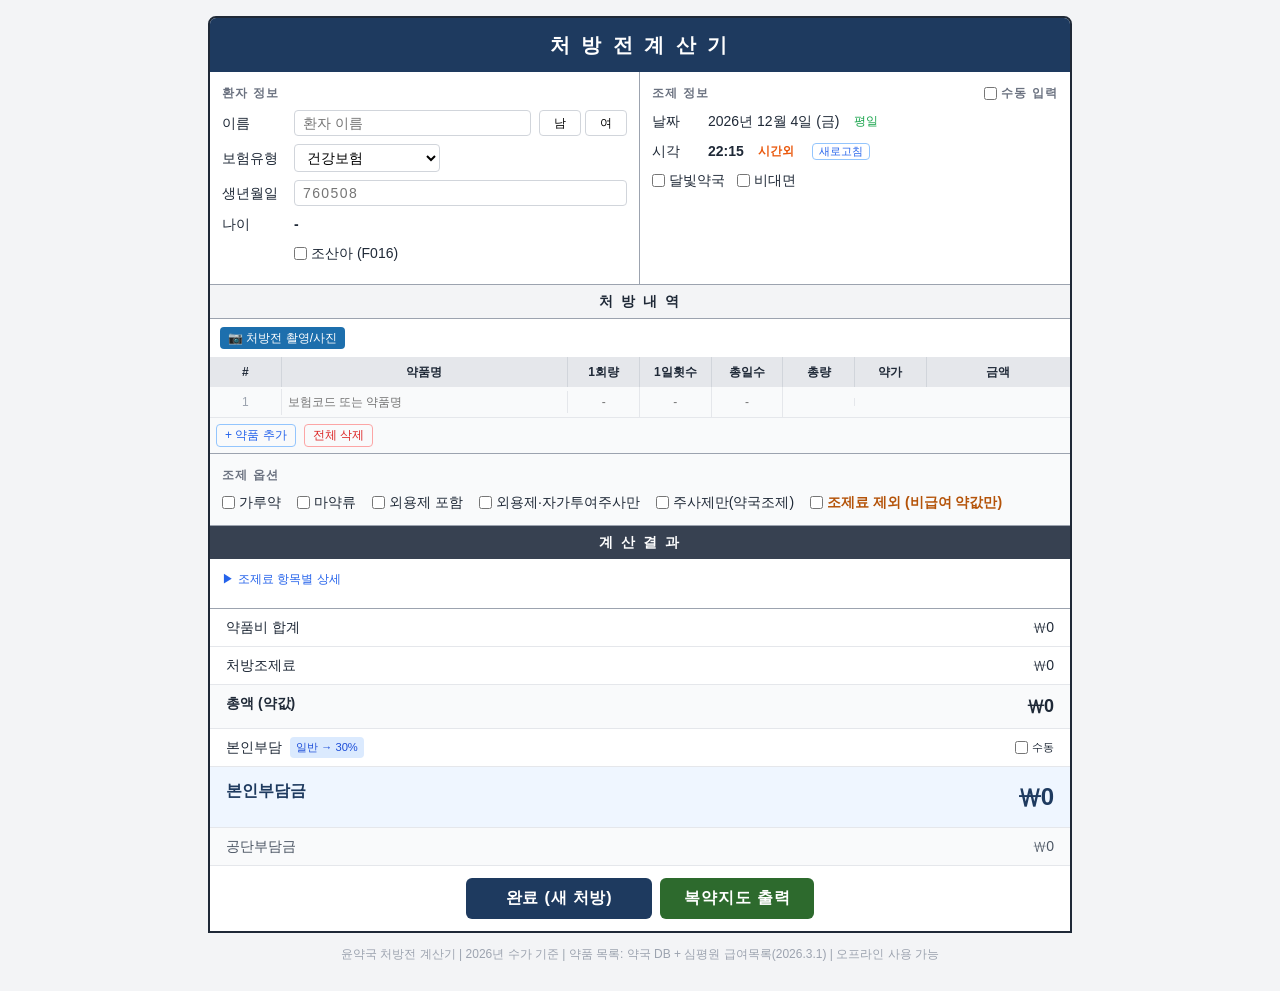
<file: web/index.html>
<!DOCTYPE html>
<html lang="ko">
<head>
    <meta charset="UTF-8">
    <meta name="viewport" content="width=device-width, initial-scale=1.0">
    <title>처방전 계산기 - 윤약국</title>
    <meta http-equiv="Cache-Control" content="no-cache, no-store, must-revalidate">
    <meta http-equiv="Pragma" content="no-cache">
    <script defer src="js/alpine.min.js?v=20261121b"></script>
    <script src="js/fee_table.js?v=20261121b"></script>
    <script src="js/calculator.js?v=20261121b"></script>
    <script src="js/drug_db.js?v=20261121b"></script>
    <script src="js/drug_db_hira.js?v=20261121b"></script>
    <script src="js/eng2kor.js?v=20261121b"></script>
    <script src="js/counseling_db.js?v=20261121b"></script>
    <script src="js/pill_index.js?v=20261121b"></script>
    <link rel="stylesheet" href="css/prescription.css?v=20261121b">
    <link rel="manifest" href="manifest.json">
    <meta name="theme-color" content="#0f766e">
    <link rel="icon" href="icons/icon-192.png">
    <link rel="apple-touch-icon" href="icons/icon-192.png">
</head>
<body x-data="prescriptionApp()" x-init="init()">

<div class="container">
    <div class="card">
        <!-- 헤더 -->
        <div class="header">처 방 전 계 산 기</div>

        <!-- 환자/조제 정보 -->
        <div class="grid-2 border-b">
            <!-- 환자 정보 -->
            <div class="section border-b sm-border-r sm-no-border-b">
                <div class="section-title">환자 정보</div>
                <div class="form-row">
                    <label class="form-label">이름</label>
                    <input type="text" x-model="patientName" class="form-input" placeholder="환자 이름" maxlength="20">
                    <div class="label-store" style="flex:none;width:5.5rem" title="환자 라벨에 나옵니다">
                        <button :class="patientSex === '남' ? 'on' : ''" @click="patientSex = patientSex === '남' ? '' : '남'">남</button>
                        <button :class="patientSex === '여' ? 'on' : ''" @click="patientSex = patientSex === '여' ? '' : '여'">여</button>
                    </div>
                </div>
                <div class="form-row">
                    <label class="form-label">보험유형</label>
                    <select x-model="insuranceType" class="form-select" style="flex:none;width:auto">
                        <option value="health">건강보험</option>
                        <option value="subHealth">건강보험(차상위)</option>
                        <option value="medical1">의료급여 1종</option>
                        <option value="medical2">의료급여 2종</option>
                        <option value="auto">자동차보험</option>
                        <option value="industrial">산재보험</option>
                        <option value="etc">기타</option>
                    </select>
                    <span x-show="insuranceType === 'subHealth'" class="tag tag-blue" style="font-size:0.7rem">본인부담 500원</span>
                    <span x-show="insuranceType === 'medical1'" class="tag tag-green" style="font-size:0.7rem">본인부담 0원</span>
                    <span x-show="insuranceType === 'medical2'" class="tag tag-blue" style="font-size:0.7rem">본인부담 500원</span>
                    <span x-show="insuranceType === 'auto' || insuranceType === 'industrial' || insuranceType === 'etc'" class="tag tag-orange" style="font-size:0.7rem">본인부담 100%</span>
                </div>
                <div class="form-row">
                    <label class="form-label">생년월일</label>
                    <input type="text" x-model="birthDate" @input="onBirthInput()" class="form-input" placeholder="760508" maxlength="6" inputmode="numeric" style="letter-spacing:0.1em">
                </div>
                <div class="form-row">
                    <label class="form-label">나이</label>
                    <span style="font-size:0.875rem;font-weight:bold" x-text="age !== null ? age + '세' : '-'"></span>
                    <span x-show="age !== null && age < 6" class="tag tag-red">소아</span>
                    <span x-show="age !== null && age <= 18 && age >= 6" class="tag tag-blue">18세이하</span>
                </div>
                <div class="form-row">
                    <label class="form-label"></label>
                    <label class="checkbox-label">
                        <input type="checkbox" x-model="isPremature">
                        <span>조산아 (F016)</span>
                    </label>
                    <span x-show="isPremature" class="tag tag-red" style="font-size:0.7rem">본인부담 5%</span>
                </div>
            </div>

            <!-- 조제 정보 -->
            <div class="section">
                <div class="section-title" style="display:flex;justify-content:space-between;align-items:center">
                    <span>조제 정보</span>
                    <label class="checkbox-label" style="font-size:0.75rem">
                        <input type="checkbox" x-model="manualMode">
                        <span>수동 입력</span>
                    </label>
                </div>

                <!-- 자동 모드: 현재 날짜/시간 표시 -->
                <template x-if="!manualMode">
                    <div>
                        <div class="form-row">
                            <label class="form-label form-label-sm">날짜</label>
                            <span style="font-size:0.875rem" x-text="autoDateDisplay"></span>
                            <span class="tag" :class="autoDayLabel.cls" x-text="autoDayLabel.text"></span>
                            <span x-show="autoHolidayName" class="tag tag-red" x-text="autoHolidayName" style="font-size:0.7rem"></span>
                        </div>
                        <div class="form-row">
                            <label class="form-label form-label-sm">시각</label>
                            <span style="font-size:0.875rem;font-weight:bold" x-text="autoTimeDisplay"></span>
                            <span class="tag" :class="timeLabel.cls" x-text="timeLabel.text"></span>
                            <button @click="refreshNow()" style="font-size:0.7rem;color:#2563eb;background:none;border:1px solid #93c5fd;border-radius:0.25rem;padding:0 0.375rem;cursor:pointer;margin-left:0.25rem">새로고침</button>
                        </div>
                    </div>
                </template>

                <!-- 수동 모드: 직접 선택 -->
                <template x-if="manualMode">
                    <div>
                        <div class="form-row">
                            <label class="form-label form-label-sm">요일</label>
                            <select x-model="dayType" class="form-select">
                                <option value="weekday">평일</option>
                                <option value="saturday">토요일</option>
                                <option value="holiday">일요일/공휴일</option>
                            </select>
                        </div>
                        <div class="form-row">
                            <label class="form-label form-label-sm">시각</label>
                            <input type="time" x-model="dispensingTime" class="form-input">
                            <span class="tag" :class="timeLabel.cls" x-text="timeLabel.text"></span>
                        </div>
                    </div>
                </template>

                <div class="checkbox-row">
                    <label class="checkbox-label" :style="!moonlightAllowed ? 'opacity:0.45' : ''">
                        <input type="checkbox" x-model="isMoonlight" :disabled="!moonlightAllowed">
                        <span>달빛약국</span>
                    </label>
                    <label class="checkbox-label">
                        <input type="checkbox" x-model="isNonFaceToFace">
                        <span>비대면</span>
                    </label>
                </div>
                <!-- 발행기관 / 달빛 협약 상태 -->
                <div x-show="issuingHospital || issuingHospitalCode" style="font-size:0.75rem;padding:0 10px 6px"
                     :style="moonlightAllowed ? 'color:#1a7a3a' : 'color:#b91c1c'">
                    🏥 <span x-text="issuingHospital || ('기관 ' + issuingHospitalCode)"></span>
                    — <span x-text="moonlightAllowed ? '달빛 협약 ✓' : '달빛 협약 없음 → 달빛 미적용'"></span>
                </div>
            </div>
        </div>

        <!-- 처방 내역 -->
        <div class="border-b">
            <div class="section-header border-b">처 방 내 역</div>

            <!-- 📷 처방전 사진으로 입력 -->
            <div style="padding:8px 10px;display:flex;align-items:center;gap:8px;flex-wrap:wrap">
                <label class="btn-add" style="cursor:pointer;background:#1d6fad;color:#fff;border:none">
                    📷 처방전 촬영/사진
                    <input type="file" accept="image/*" capture="environment"
                           @change="runOcr($event)" :disabled="ocrLoading" style="display:none">
                </label>
                <span x-show="ocrStatus" x-text="ocrStatus"
                      :style="ocrStatus.startsWith('인식 실패') ? 'color:#b91c1c;font-size:0.8rem' : 'color:#1a7a3a;font-size:0.8rem'"></span>
            </div>

            <!-- 테이블 헤더 -->
            <div class="drug-header">
                <div>#</div>
                <div>약품명</div>
                <div>1회량</div>
                <div>1일횟수</div>
                <div>총일수</div>
                <div>총량</div>
                <div>약가</div>
                <div>금액</div>
            </div>

            <!-- 약품 행 -->
            <template x-for="(drug, idx) in drugs" :key="idx">
                <div class="drug-row" :class="drug.name ? 'has-drug' : 'no-drug'">
                    <div class="drug-cell drug-cell-num" x-text="idx + 1"></div>
                    <!-- 약품명 (자동완성) -->
                    <div class="drug-cell-name">
                        <div style="display:flex;align-items:center;gap:0.125rem">
                            <input type="text"
                                   :value="drug.name"
                                   @input="onDrugInput(idx, $event)"
                                   @keydown="onDrugKeydown(idx, $event)"
                                   @focus="onDrugFocus(idx)"
                                   @blur="setTimeout(() => closeSuggestions(idx), 200)"
                                   @keydown.down.prevent="moveSuggestion(idx, 1)"
                                   @keydown.up.prevent="moveSuggestion(idx, -1)"
                                   @keydown.enter.prevent="onNameEnter(idx)"
                                   @keydown.escape="closeSuggestions(idx)"
                                   @keydown.right="onCellNav(idx, 'name', 'right', $event)"
                                   :data-row="idx" data-field="name"
                                   placeholder="보험코드 또는 약품명" lang="ko"
                                   class="drug-input drug-input-name" style="flex:1;min-width:0">
                            <span x-show="drug.name"
                                  @click="cycleCoverage(idx)"
                                  class="coverage-tag"
                                  :class="'coverage-' + drug.coverageType"
                                  x-text="drug.coverageType === 'insured' ? '보험' : drug.coverageType === 'fullPay' ? '100/100' : '비급여'"
                                  title="클릭하여 전환: 보험 → 100/100 → 비급여"></span>
                            <span x-show="drug.name && drug.coverageType === 'insured'"
                                  @click="toggleIncentive(idx)"
                                  class="coverage-tag"
                                  :style="drug.isIncentive ? 'background:#f59e0b;color:#fff' : 'background:#e5e7eb;color:#9ca3af'"
                                  x-text="'인센'"
                                  title="저가인센티브(저가약) 토글 — 본인부담 별도 100원 올림"></span>
                        </div>
                        <div x-show="drug.codeNotFound" style="color:#dc2626;font-size:0.7rem;padding:0 0.25rem">코드 없음 — 약품명으로 찾아 주세요</div>
                        <!-- 자동완성 드롭다운 -->
                        <div x-show="drug.showSuggestions && drug.suggestions.length > 0" class="suggestions">
                            <template x-for="(s, si) in drug.suggestions" :key="si">
                                <div @mousedown.prevent="selectDrug(idx, s)"
                                     class="suggestion-item" :class="si === drug.suggestionIdx ? 'active' : ''">
                                    <span style="display:block;overflow:hidden;text-overflow:ellipsis;white-space:nowrap">
                                        <span x-text="s.name"></span>
                                        <span style="color:#6b7280;font-size:0.7rem;margin-left:0.25rem" x-text="'[' + s.code + ']'"></span>
                                        <span x-show="s._hira" class="hira-tag" title="약국 목록에 없어 심평원 전체 급여목록(상한금액)에서 찾은 약">전체목록</span>
                                        <span x-show="s.ingr" style="color:#9ca3af;font-size:0.65rem;margin-left:0.25rem" x-text="s.ingr"></span>
                                    </span>
                                    <span class="suggestion-price" x-text="'₩' + Number(s.price).toLocaleString()"></span>
                                </div>
                            </template>
                        </div>
                    </div>
                    <div class="drug-cell">
                        <input type="text" inputmode="numeric" x-model.number="drug.dosePerTime"
                               @input="recalcDrug(idx)"
                               @keydown.enter.prevent="focusCell(idx, 'timesPerDay')"
                               @keydown.right="onCellNav(idx, 'dosePerTime', 'right', $event)"
                               @keydown.left="onCellNav(idx, 'dosePerTime', 'left', $event)"
                               @focus="$event.target.select()"
                               :data-row="idx" data-field="dosePerTime"
                               placeholder="-" autocomplete="off"
                               class="drug-input">
                    </div>
                    <div class="drug-cell">
                        <input type="text" inputmode="numeric" x-model.number="drug.timesPerDay"
                               @input="recalcDrug(idx)"
                               @keydown.enter.prevent="focusCell(idx, 'totalDays')"
                               @keydown.right="onCellNav(idx, 'timesPerDay', 'right', $event)"
                               @keydown.left="onCellNav(idx, 'timesPerDay', 'left', $event)"
                               @focus="$event.target.select()"
                               :data-row="idx" data-field="timesPerDay"
                               placeholder="-" autocomplete="off"
                               class="drug-input">
                    </div>
                    <div class="drug-cell">
                        <input type="text" inputmode="numeric" x-model.number="drug.totalDays"
                               @input="recalcDrug(idx)"
                               @keydown.enter.prevent="onLastFieldEnter(idx)"
                               @keydown.right="onCellNav(idx, 'totalDays', 'right', $event)"
                               @keydown.left="onCellNav(idx, 'totalDays', 'left', $event)"
                               @focus="$event.target.select()"
                               :data-row="idx" data-field="totalDays"
                               placeholder="-" autocomplete="off"
                               class="drug-input">
                    </div>
                    <div class="drug-cell" x-text="drug.totalQty || ''"></div>
                    <div class="drug-cell" style="padding:0">
                        <template x-if="drug.name">
                            <input type="text" inputmode="numeric" x-model="drug.unitPrice"
                                   @change="onPriceChange(idx)"
                                   @focus="$event.target.select()"
                                   autocomplete="off"
                                   class="drug-input"
                                   :style="drug.coverageType === 'nonCovered' ? 'color:#b45309;font-weight:600' : ''"
                                   :placeholder="drug.unitPrice ? '' : '약가 입력'">
                        </template>
                    </div>
                    <div class="drug-cell drug-cell-amount" x-text="drug.amount ? '₩' + drug.amount.toLocaleString() : ''"></div>
                </div>
            </template>

            <!-- 행 추가/삭제 -->
            <div class="action-bar">
                <button @click="addDrugRow()" class="btn-add">+ 약품 추가</button>
                <button @click="clearAllDrugs()" class="btn-remove">전체 삭제</button>
            </div>
        </div>

        <!-- 시럽 라벨 미리보기 (알리미팜 시럽 라벨 27×33mm 모양) -->
        <div class="border-b label-section" x-show="patientLabel.show || labelRows.length > 0">
            <div class="section-title" style="display:flex;justify-content:space-between;align-items:center;gap:0.5rem;flex-wrap:wrap">
                <span>라벨 미리보기 <span class="text-hint" x-text="'(' + (((patientLabel.show && patientLabelOn) ? 1 : 0) + labelRows.filter(r => labelOn(r.d)).length) + '장)'"></span></span>
                <span style="display:flex;gap:0.35rem;align-items:center">
                    <span x-show="helper" class="tag tag-green" style="font-size:0.7rem">라벨 도우미 연결됨 — «완료» 누르면 인쇄</span>
                    <span x-show="!helper" class="tag" style="font-size:0.7rem;background:#f3f4f6;color:#6b7280">이 PC는 미리보기만 (라벨 도우미 없음)</span>
                </span>
            </div>
            <div x-show="!patientName" class="text-hint" style="color:#b45309;margin-bottom:0.25rem">환자 이름을 넣으면 라벨 맨 위에 나옵니다.</div>
            <div class="label-grid">
                <!-- 환자 이름 라벨 -->
                <div class="label-item" x-show="patientLabel.show" :class="patientLabelOn ? '' : 'label-off'">
                    <div class="syrup-label-zoom">
                        <div class="syrup-label">
                            <div class="sl-name" x-text="patientLabel.name || '(이름)'"></div>
                            <div class="sl-line" x-text="patientLabel.ageSex || ' '"></div>
                            <div class="sl-line" x-text="patientLabel.freq || ' '"></div>
                            <div class="sl-line" x-text="patientLabel.date"></div>
                            <div class="sl-pharm">윤약국</div>
                            <div class="sl-line">T.03180779975</div>
                        </div>
                    </div>
                    <div class="label-ctrl">
                        <div class="text-hint" style="font-weight:600;color:#374151">환자 라벨</div>
                        <div class="text-hint" x-show="!patientSex" style="color:#b45309">성별(남/여)은 이름 옆에서 고릅니다</div>
                        <label class="checkbox-label" style="font-size:0.75rem">
                            <input type="checkbox" x-model="patientLabelOn">
                            <span>라벨 뽑기</span>
                        </label>
                    </div>
                </div>
                <template x-for="r in labelRows" :key="r.idx">
                    <div class="label-item" :class="labelOn(r.d) ? '' : 'label-off'">
                        <div class="syrup-label-zoom">
                            <div class="syrup-label">
                                <div class="sl-name" x-text="labelLines(r.d).name || '(이름)'"></div>
                                <div class="sl-line" x-text="labelLines(r.d).cat || ' '"></div>
                                <div class="sl-line sl-clip" x-text="labelLines(r.d).drug"></div>
                                <div class="sl-line" x-text="labelLines(r.d).freq"></div>
                                <div class="sl-dose" x-text="labelLines(r.d).dose"></div>
                                <div class="sl-line" x-text="labelLines(r.d).store"></div>
                                <div class="sl-line" x-text="labelLines(r.d).date"></div>
                            </div>
                        </div>
                        <div class="label-ctrl">
                            <input type="text" class="form-input label-cat" placeholder="분류 (예: 기침약)"
                                   :value="labelCat(r.d)" @change="setLabelCat(r.d, $event.target.value.trim())" maxlength="10">
                            <div class="label-store">
                                <button :class="labelStore(r.d) === '실온' ? 'on' : ''" @click="setLabelStore(r.d, '실온')">실온</button>
                                <button :class="labelStore(r.d) === '냉장' ? 'on' : ''" @click="setLabelStore(r.d, '냉장')">냉장</button>
                            </div>
                            <label class="checkbox-label" style="font-size:0.75rem">
                                <input type="checkbox" :checked="labelOn(r.d)" @change="setLabelOn(r.d, $event.target.checked)">
                                <span>라벨 뽑기</span>
                            </label>
                        </div>
                    </div>
                </template>
            </div>
            <div class="text-hint" style="margin-top:0.25rem">분류·보관은 약마다 한 번 넣으면 이 PC에서 기억합니다.</div>
        </div>

        <!-- 조제 옵션 -->
        <div class="options border-b">
            <div class="section-title">조제 옵션</div>
            <div class="options-row">
                <label class="checkbox-label">
                    <input type="checkbox" x-model="isPowder">
                    <span>가루약</span>
                </label>
                <div x-show="isPowder" class="powder-days">
                    <label class="text-hint">가루약 일수:</label>
                    <input type="number" x-model.number="powderDays" min="0" step="1" class="powder-input" placeholder="전체">
                    <span class="text-hint">(0=투약일수와 동일)</span>
                </div>
                <label class="checkbox-label">
                    <input type="checkbox" x-model="hasNarcotic">
                    <span>마약류</span>
                </label>
                <label class="checkbox-label">
                    <input type="checkbox" x-model="hasTopical">
                    <span>외용제 포함</span>
                </label>
                <label class="checkbox-label" title="외용제 단일 또는 자가투여주사(펜주·인슐린·성장호르몬 등) — F점수 16.20">
                    <input type="checkbox" x-model="topicalOnly"
                           @change="if(topicalOnly) { hasTopical=false; injectionOnly=false; }">
                    <span>외용제·자가투여주사만</span>
                </label>
                <label class="checkbox-label" title="약국조제 주사제(병원 투여용) — G점수 5.45. 자가투여주사는 왼쪽 옵션 사용">
                    <input type="checkbox" x-model="injectionOnly"
                           @change="if(injectionOnly) { hasTopical=false; topicalOnly=false; }">
                    <span>주사제만(약국조제)</span>
                </label>
                <label class="checkbox-label" style="color:#b45309;font-weight:600">
                    <input type="checkbox" x-model="noDispensingFee">
                    <span>조제료 제외 (비급여 약값만)</span>
                </label>
            </div>
        </div>

        <!-- 계산 결과 -->
        <div>
            <div class="section-header-dark">계 산 결 과</div>

            <!-- 조제료 상세 (토글) -->
            <div class="section border-b">
                <button @click="showDetail = !showDetail" class="detail-toggle">
                    <span x-text="showDetail ? '▼' : '▶'"></span>
                    <span>조제료 항목별 상세</span>
                </button>
                <div x-show="showDetail" x-transition>
                    <table class="detail-table">
                        <thead>
                            <tr>
                                <th>항목</th>
                                <th>항목명</th>
                                <th>점수</th>
                                <th>배수</th>
                                <th>금액</th>
                            </tr>
                        </thead>
                        <tbody>
                            <template x-for="item in calcResult.items" :key="item.code">
                                <tr>
                                    <td x-text="item.code"></td>
                                    <td x-text="item.name"></td>
                                    <td x-text="item.baseScore.toFixed(2)"></td>
                                    <td x-text="'x' + item.multiplier"></td>
                                    <td x-text="itemWon(item.baseScore, item.multiplier, CONVERSION_INDEX).toLocaleString() + '원'"></td>
                                </tr>
                            </template>
                        </tbody>
                    </table>
                    <div class="conditions">
                        <template x-for="cond in calcResult.appliedConditions" :key="cond">
                            <div class="condition-item">
                                <span class="condition-bullet">*</span>
                                <span x-text="cond"></span>
                            </div>
                        </template>
                    </div>
                </div>
            </div>

            <!-- 금액 요약 -->
            <div class="result-row">
                <span class="result-label">
                    약품비 합계
                    <template x-if="fullPayDrugTotal > 0 || nonCoveredDrugTotal > 0">
                        <span style="font-size:0.7rem;color:#6b7280">
                            (보험 ₩<span x-text="insuredDrugTotal.toLocaleString()"></span><template x-if="fullPayDrugTotal > 0"> / 100/100 ₩<span x-text="fullPayDrugTotal.toLocaleString()"></span></template><template x-if="nonCoveredDrugTotal > 0"> / 비급여 ₩<span x-text="nonCoveredDrugTotal.toLocaleString()"></span></template>)
                        </span>
                    </template>
                </span>
                <span class="result-value" x-text="'₩' + drugTotalRaw.toLocaleString()"></span>
            </div>
            <div class="result-row">
                <span class="result-label">처방조제료
                    <span x-show="noDispensingFee" style="font-size:0.7rem;color:#b45309;font-weight:600">[제외]</span>
                </span>
                <span class="result-value" :style="noDispensingFee ? 'color:#9ca3af;text-decoration:line-through' : ''"
                      x-text="'₩' + calcResult.totalFee.toLocaleString()"></span>
            </div>
            <div class="result-row bg-light">
                <span class="result-label-bold">총액 (약값)</span>
                <span class="result-value-lg" x-text="'₩' + grandTotalRaw.toLocaleString()"></span>
            </div>
            <div class="copay-select-row">
                <div class="copay-select-group" style="flex:1;flex-wrap:wrap;gap:0.25rem 0.5rem">
                    <span class="result-label">본인부담</span>
                    <span x-show="!copayManual" class="tag tag-blue" x-text="copayInfo.desc" style="font-size:0.7rem"></span>
                    <template x-if="copayManual">
                        <select x-model.number="copayRate" class="form-select" style="flex:none;width:auto">
                            <option value="0.3">30% (일반)</option>
                            <option value="0">0% (본인부담 없음)</option>
                            <option value="0.1">10%</option>
                            <option value="0.2">20%</option>
                            <option value="0.5">50%</option>
                            <option value="1.0">100% (전액본인)</option>
                        </select>
                    </template>
                </div>
                <label class="checkbox-label" style="font-size:0.7rem;flex-shrink:0">
                    <input type="checkbox" x-model="copayManual">
                    <span>수동</span>
                </label>
            </div>
            <div class="result-row bg-highlight">
                <span class="result-label-primary">본인부담금</span>
                <span class="result-value-primary" x-text="'₩' + copayAmount.toLocaleString()"></span>
            </div>
            <div class="result-row bg-light">
                <span class="result-label-muted">공단부담금</span>
                <span class="result-value-muted" x-text="'₩' + insuranceAmount.toLocaleString()"></span>
            </div>
            <div style="padding:0.75rem;text-align:center;display:flex;gap:0.5rem;justify-content:center">
                <button @click="completeRx()" class="btn-reset" :disabled="labelBusy" x-text="labelBusy ? '라벨 보내는 중…' : '완료 (새 처방)'"></button>
                <button x-show="helper" class="btn-label-print" style="cursor:pointer;color:#374151;align-self:center" @click="printRuler()" title="라벨 위치 맞추기용 눈금 1장 (평소엔 누르지 마세요)">눈금 시험</button>
                <button @click="printCounseling()" class="btn-print">복약지도 출력</button>
            </div>
            <div x-show="labelMsg" x-text="labelMsg" style="text-align:center;font-size:0.8rem;padding-bottom:0.5rem"
                 :style="labelMsg.startsWith('⚠') ? 'color:#b91c1c' : 'color:#047857'"></div>
        </div>
    </div>

    <div class="footer">윤약국 처방전 계산기 | 2026년 수가 기준 | 약품 목록: 약국 DB + 심평원 급여목록(<span x-text="typeof HIRA_DB_VERSION !== 'undefined' ? HIRA_DB_VERSION : '-'"></span>) | 오프라인 사용 가능</div>
</div>

<script src="js/app.js?v=20261121b"></script>
<script>
// 크롬 «앱으로 설치» + 인터넷이 잠깐 끊겨도 열리도록 (https 에서 동작)
if ('serviceWorker' in navigator) navigator.serviceWorker.register('sw.js').catch(() => {});
</script>
</body>
</html>
</file>
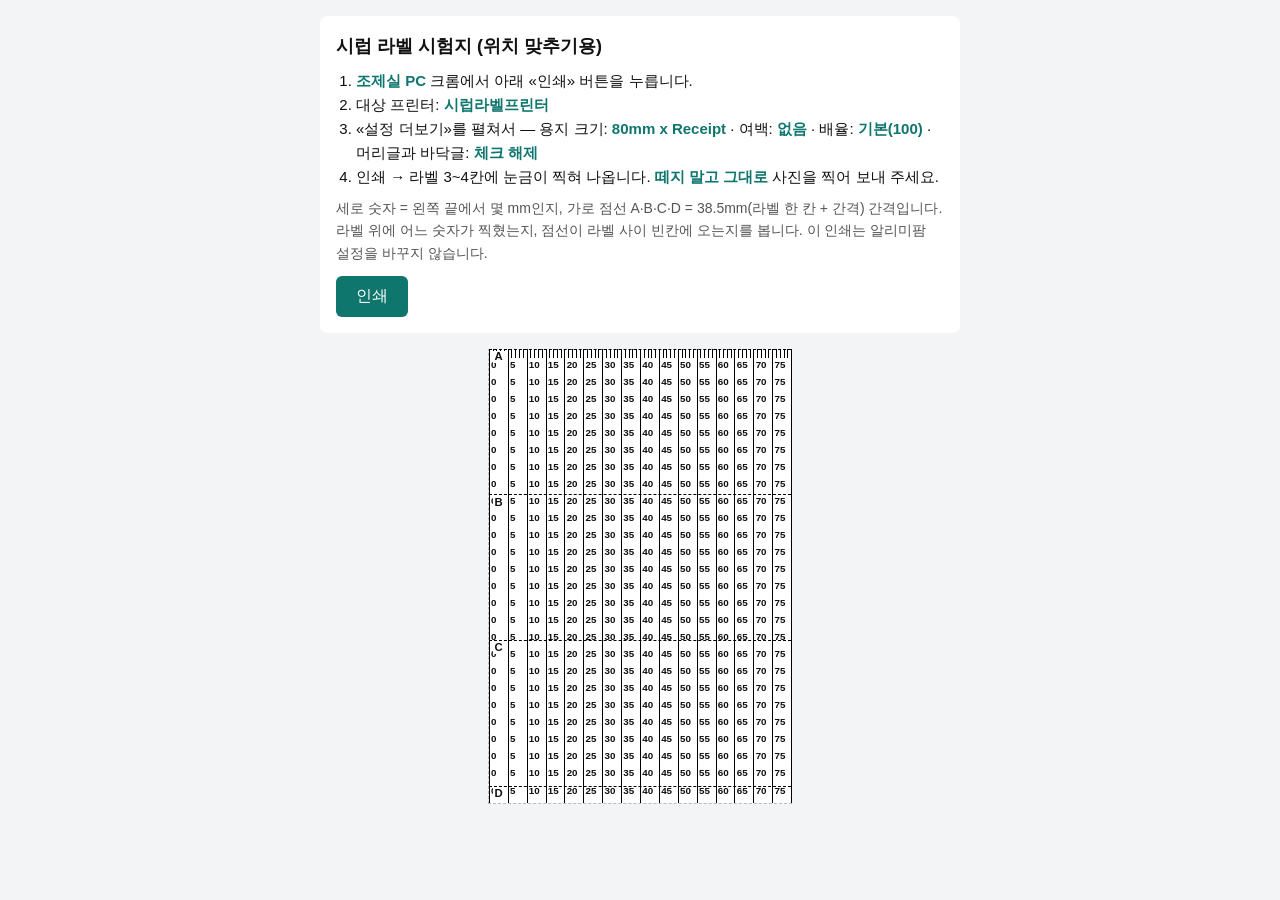
<file: web/label-test.html>
<!DOCTYPE html>
<html lang="ko">
<head>
<meta charset="UTF-8">
<meta name="viewport" content="width=device-width, initial-scale=1.0">
<title>라벨 시험지</title>
<style>
  :root { --ink:#111; --bg:#fff; --muted:#555; --accent:#0f766e; }
  @media (prefers-color-scheme: dark) { :root:not([data-theme="light"]) { --ink:#111; --bg:#fff; } }
  * { box-sizing: border-box; margin: 0; padding: 0; }
  body { background: #f3f4f6; font-family: 'Malgun Gothic', 'Apple SD Gothic Neo', sans-serif; color: #111; }
  .guide { max-width: 640px; margin: 16px auto; padding: 16px; background: #fff; border-radius: 8px; line-height: 1.6; font-size: 15px; }
  .guide h1 { font-size: 18px; margin-bottom: 8px; }
  .guide ol { padding-left: 20px; }
  .guide b { color: #0f766e; }
  .guide button { margin-top: 12px; padding: 10px 20px; font-size: 16px; background: #0f766e; color: #fff; border: 0; border-radius: 6px; cursor: pointer; }
  .sheet-wrap { overflow-x: auto; padding: 0 16px 24px; }
  /* 시험지: 폭 80mm 전체에 눈금, 38.5mm(라벨 한 칸+간격)마다 가로선 */
  .sheet { position: relative; width: 80mm; height: 120mm; background: #fff; margin: 0 auto; outline: 1px dashed #bbb; }
  .v { position: absolute; top: 0; bottom: 0; border-left: 0.25mm solid #000; }
  .v.minor { border-left: 0.15mm solid #000; top: 0; height: 2.5mm; }
  .n { position: absolute; font: bold 2.6mm/1 Arial, sans-serif; transform: translateX(0.6mm); }
  .h { position: absolute; left: 0; right: 0; border-top: 0.35mm dashed #000; }
  .hl { position: absolute; left: 1mm; font: bold 3mm/1 Arial, sans-serif; background: #fff; padding: 0 0.5mm; }
  @page { margin: 0; }
  @media print {
    body { background: #fff; }
    .guide { display: none; }
    .sheet-wrap { padding: 0; }
    .sheet { outline: none; margin: 0; }
  }
</style>
</head>
<body>
<div class="guide">
  <h1>시럽 라벨 시험지 (위치 맞추기용)</h1>
  <ol>
    <li><b>조제실 PC</b> 크롬에서 아래 «인쇄» 버튼을 누릅니다.</li>
    <li>대상 프린터: <b>시럽라벨프린터</b></li>
    <li>«설정 더보기»를 펼쳐서 — 용지 크기: <b>80mm x Receipt</b> · 여백: <b>없음</b> · 배율: <b>기본(100)</b> · 머리글과 바닥글: <b>체크 해제</b></li>
    <li>인쇄 → 라벨 3~4칸에 눈금이 찍혀 나옵니다. <b>떼지 말고 그대로</b> 사진을 찍어 보내 주세요.</li>
  </ol>
  <p style="margin-top:8px;color:#555;font-size:14px">세로 숫자 = 왼쪽 끝에서 몇 mm인지, 가로 점선 A·B·C·D = 38.5mm(라벨 한 칸 + 간격) 간격입니다. 라벨 위에 어느 숫자가 찍혔는지, 점선이 라벨 사이 빈칸에 오는지를 봅니다. 이 인쇄는 알리미팜 설정을 바꾸지 않습니다.</p>
  <button onclick="window.print()">인쇄</button>
</div>
<div class="sheet-wrap"><div class="sheet" id="sheet"></div></div>
<script>
  const s = document.getElementById('sheet');
  let html = '';
  for (let x = 0; x <= 80; x += 1) {
    if (x % 5 === 0) html += `<div class="v" style="left:${x}mm"></div>`;
    else html += `<div class="v minor" style="left:${x}mm"></div>`;
  }
  // 숫자는 4mm마다 세로로 반복 → 어느 라벨에서든 읽히게
  for (let y = 3; y < 118; y += 4.5) {
    for (let x = 0; x < 80; x += 5) html += `<div class="n" style="left:${x}mm;top:${y}mm">${x}</div>`;
  }
  ['A','B','C','D'].forEach((t, i) => {
    const y = i * 38.5;
    html += `<div class="h" style="top:${y}mm"></div><div class="hl" style="top:${y + 0.6}mm">${t}</div>`;
  });
  s.innerHTML = html;
</script>
</body>
</html>
</file>
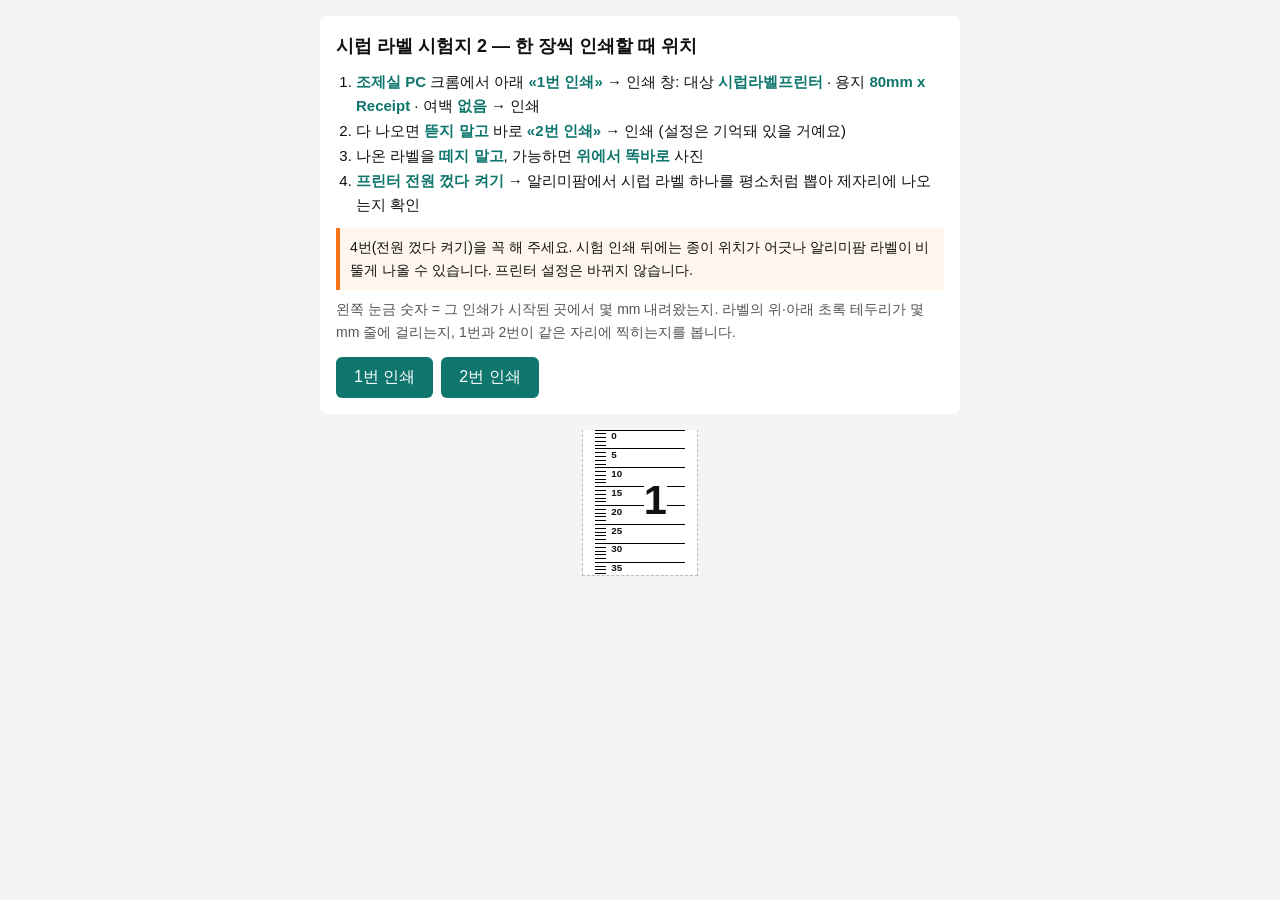
<file: web/label-test2.html>
<!DOCTYPE html>
<html lang="ko">
<head>
<meta charset="UTF-8">
<meta name="viewport" content="width=device-width, initial-scale=1.0">
<title>라벨 시험지 2</title>
<style>
  * { box-sizing: border-box; margin: 0; padding: 0; }
  body { background: #f3f4f6; font-family: 'Malgun Gothic', 'Apple SD Gothic Neo', sans-serif; color: #111; }
  .guide { max-width: 640px; margin: 16px auto; padding: 16px; background: #fff; border-radius: 8px; line-height: 1.65; font-size: 15px; }
  .guide h1 { font-size: 18px; margin-bottom: 8px; }
  .guide ol { padding-left: 20px; }
  .guide b { color: #0f766e; }
  .warn { margin-top: 10px; padding: 8px 10px; background: #fff7ed; border-left: 4px solid #f97316; font-size: 14px; }
  .btns { display: flex; gap: 8px; flex-wrap: wrap; margin-top: 12px; }
  .btns button { padding: 10px 18px; font-size: 16px; background: #0f766e; color: #fff; border: 0; border-radius: 6px; cursor: pointer; }
  .wrap { padding: 0 16px 24px; overflow-x: auto; }
  /* 인쇄 1번 = 라벨 한 칸 길이(38.5mm). 왼쪽 눈금 숫자 = 이번 인쇄 시작점에서 몇 mm 내려왔는지 */
  .sheet { position: relative; width: 30mm; height: 38.5mm; background: #fff; margin: 0 auto; outline: 1px dashed #bbb; overflow: hidden; }
  .t { position: absolute; left: 3mm; width: 3mm; border-top: 0.25mm solid #000; }
  .t.major { width: 24mm; border-top-width: 0.35mm; }
  .tn { position: absolute; left: 7mm; font: bold 2.6mm/1 Arial, sans-serif; background: #fff; padding: 0 0.4mm; }
  .big { position: absolute; left: 16mm; top: 13mm; font: bold 11mm/1 Arial, sans-serif; background: #fff; }
  @page { margin: 0; }
  @media print {
    body { background: #fff; }
    .guide { display: none; }
    .wrap { padding: 0; }
    .sheet { outline: none; margin: 0; }
  }
</style>
</head>
<body>
<div class="guide">
  <h1>시럽 라벨 시험지 2 — 한 장씩 인쇄할 때 위치</h1>
  <ol>
    <li><b>조제실 PC</b> 크롬에서 아래 <b>«1번 인쇄»</b> → 인쇄 창: 대상 <b>시럽라벨프린터</b> · 용지 <b>80mm x Receipt</b> · 여백 <b>없음</b> → 인쇄</li>
    <li>다 나오면 <b>뜯지 말고</b> 바로 <b>«2번 인쇄»</b> → 인쇄 (설정은 기억돼 있을 거예요)</li>
    <li>나온 라벨을 <b>떼지 말고</b>, 가능하면 <b>위에서 똑바로</b> 사진</li>
    <li><b>프린터 전원 껐다 켜기</b> → 알리미팜에서 시럽 라벨 하나를 평소처럼 뽑아 제자리에 나오는지 확인</li>
  </ol>
  <div class="warn">4번(전원 껐다 켜기)을 꼭 해 주세요. 시험 인쇄 뒤에는 종이 위치가 어긋나 알리미팜 라벨이 비뚤게 나올 수 있습니다. 프린터 설정은 바뀌지 않습니다.</div>
  <p style="margin-top:8px;color:#555;font-size:14px">왼쪽 눈금 숫자 = 그 인쇄가 시작된 곳에서 몇 mm 내려왔는지. 라벨의 위·아래 초록 테두리가 몇 mm 줄에 걸리는지, 1번과 2번이 같은 자리에 찍히는지를 봅니다.</p>
  <div class="btns">
    <button onclick="go(1)">1번 인쇄</button>
    <button onclick="go(2)">2번 인쇄</button>
  </div>
</div>
<div class="wrap"><div class="sheet" id="sheet"></div></div>
<script>
  function draw(n) {
    let h = '';
    for (let y = 0; y <= 38; y++) {
      const major = y % 5 === 0;
      h += `<div class="t${major ? ' major' : ''}" style="top:${y}mm"></div>`;
      if (major) h += `<div class="tn" style="top:${y + 0.4}mm">${y}</div>`;
    }
    h += `<div class="big">${n}</div>`;
    document.getElementById('sheet').innerHTML = h;
  }
  function go(n) { draw(n); setTimeout(() => window.print(), 50); }
  draw(1);
</script>
</body>
</html>
</file>
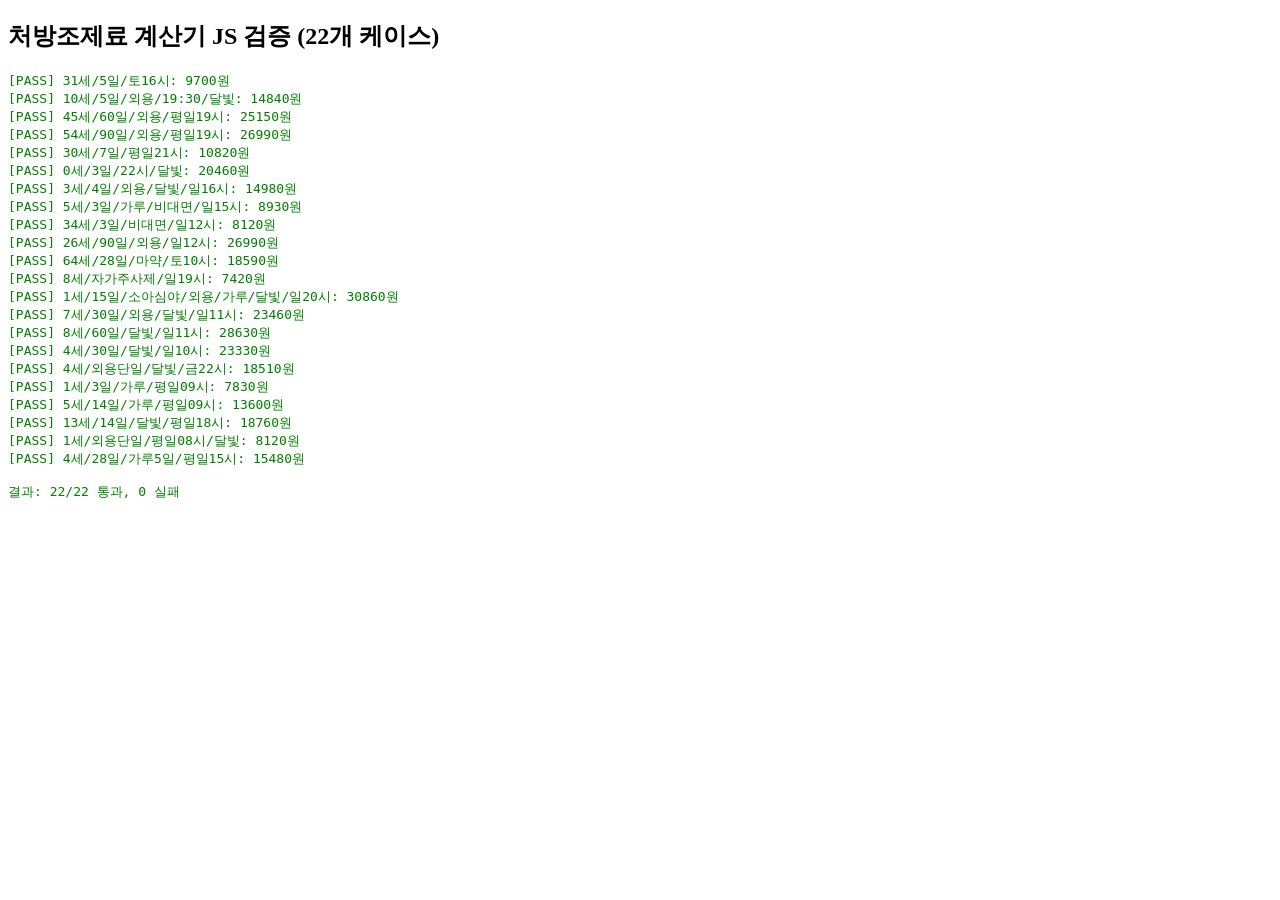
<file: web/js/test_calculator.html>
<!DOCTYPE html>
<html lang="ko">
<head>
    <meta charset="UTF-8">
    <title>조제료 계산기 JS 테스트</title>
    <script src="fee_table.js"></script>
    <script src="calculator.js"></script>
</head>
<body>
<h2>처방조제료 계산기 JS 검증 (22개 케이스)</h2>
<pre id="output"></pre>
<script>
const testCases = [
    { name: "31세/5일/토16시", inp: {days:5,age:31,hour:16,isHoliday:false,isSaturday:true,isPowder:false,powderDays:0,hasNarcotic:false,hasTopical:false,hasInjection:false,topicalOnly:false,injectionOnly:false,isNonFaceToFace:false,isMoonlightPharmacy:false}, expected: 9700 },
    { name: "10세/5일/외용/19:30/달빛", inp: {days:5,age:10,hour:19,isHoliday:false,isSaturday:false,isPowder:false,powderDays:0,hasNarcotic:false,hasTopical:true,hasInjection:false,topicalOnly:false,injectionOnly:false,isNonFaceToFace:false,isMoonlightPharmacy:true}, expected: 14840 },
    { name: "45세/60일/외용/평일19시", inp: {days:60,age:45,hour:19,isHoliday:false,isSaturday:false,isPowder:false,powderDays:0,hasNarcotic:false,hasTopical:true,hasInjection:false,topicalOnly:false,injectionOnly:false,isNonFaceToFace:false,isMoonlightPharmacy:false}, expected: 25150 },
    { name: "54세/90일/외용/평일19시", inp: {days:90,age:54,hour:19,isHoliday:false,isSaturday:false,isPowder:false,powderDays:0,hasNarcotic:false,hasTopical:true,hasInjection:false,topicalOnly:false,injectionOnly:false,isNonFaceToFace:false,isMoonlightPharmacy:false}, expected: 26990 },
    { name: "30세/7일/평일21시", inp: {days:7,age:30,hour:21,isHoliday:false,isSaturday:false,isPowder:false,powderDays:0,hasNarcotic:false,hasTopical:false,hasInjection:false,topicalOnly:false,injectionOnly:false,isNonFaceToFace:false,isMoonlightPharmacy:false}, expected: 10820 },
    { name: "0세/3일/22시/달빛", inp: {days:3,age:0,hour:22,isHoliday:true,isSaturday:false,isPowder:false,powderDays:0,hasNarcotic:false,hasTopical:false,hasInjection:false,topicalOnly:false,injectionOnly:false,isNonFaceToFace:false,isMoonlightPharmacy:true}, expected: 20460 },
    { name: "3세/4일/외용/달빛/일16시", inp: {days:4,age:3,hour:16,isHoliday:true,isSaturday:false,isPowder:false,powderDays:0,hasNarcotic:false,hasTopical:true,hasInjection:false,topicalOnly:false,injectionOnly:false,isNonFaceToFace:false,isMoonlightPharmacy:true}, expected: 14980 },
    { name: "5세/3일/가루/비대면/일15시", inp: {days:3,age:5,hour:15,isHoliday:true,isSaturday:false,isPowder:true,powderDays:0,hasNarcotic:false,hasTopical:false,hasInjection:false,topicalOnly:false,injectionOnly:false,isNonFaceToFace:true,isMoonlightPharmacy:false}, expected: 8930 },
    { name: "34세/3일/비대면/일12시", inp: {days:3,age:34,hour:12,isHoliday:true,isSaturday:false,isPowder:false,powderDays:0,hasNarcotic:false,hasTopical:false,hasInjection:false,topicalOnly:false,injectionOnly:false,isNonFaceToFace:true,isMoonlightPharmacy:false}, expected: 8120 },
    { name: "26세/90일/외용/일12시", inp: {days:90,age:26,hour:12,isHoliday:true,isSaturday:false,isPowder:false,powderDays:0,hasNarcotic:false,hasTopical:true,hasInjection:false,topicalOnly:false,injectionOnly:false,isNonFaceToFace:false,isMoonlightPharmacy:false}, expected: 26990 },
    { name: "64세/28일/마약/토10시", inp: {days:28,age:64,hour:10,isHoliday:false,isSaturday:true,isPowder:false,powderDays:0,hasNarcotic:true,hasTopical:false,hasInjection:false,topicalOnly:false,injectionOnly:false,isNonFaceToFace:false,isMoonlightPharmacy:false}, expected: 18590 },
    { name: "8세/자가주사제/일19시", inp: {days:1,age:8,hour:19,isHoliday:true,isSaturday:false,isPowder:false,powderDays:0,hasNarcotic:false,hasTopical:false,hasInjection:false,topicalOnly:true,injectionOnly:false,isNonFaceToFace:false,isMoonlightPharmacy:false}, expected: 7420 },
    { name: "1세/15일/소아심야/외용/가루/달빛/일20시", inp: {days:15,age:1,hour:20,isHoliday:true,isSaturday:false,isPowder:true,powderDays:0,hasNarcotic:false,hasTopical:true,hasInjection:false,topicalOnly:false,injectionOnly:false,isNonFaceToFace:false,isMoonlightPharmacy:true}, expected: 30860 },
    { name: "7세/30일/외용/달빛/일11시", inp: {days:30,age:7,hour:11,isHoliday:true,isSaturday:false,isPowder:false,powderDays:0,hasNarcotic:false,hasTopical:true,hasInjection:false,topicalOnly:false,injectionOnly:false,isNonFaceToFace:false,isMoonlightPharmacy:true}, expected: 23460 },
    { name: "8세/60일/달빛/일11시", inp: {days:60,age:8,hour:11,isHoliday:true,isSaturday:false,isPowder:false,powderDays:0,hasNarcotic:false,hasTopical:false,hasInjection:false,topicalOnly:false,injectionOnly:false,isNonFaceToFace:false,isMoonlightPharmacy:true}, expected: 28630 },
    { name: "4세/30일/달빛/일10시", inp: {days:30,age:4,hour:10,isHoliday:true,isSaturday:false,isPowder:false,powderDays:0,hasNarcotic:false,hasTopical:false,hasInjection:false,topicalOnly:false,injectionOnly:false,isNonFaceToFace:false,isMoonlightPharmacy:true}, expected: 23330 },
    { name: "4세/외용단일/달빛/금22시", inp: {days:1,age:4,hour:22,isHoliday:false,isSaturday:false,isPowder:false,powderDays:0,hasNarcotic:false,hasTopical:false,hasInjection:false,topicalOnly:true,injectionOnly:false,isNonFaceToFace:false,isMoonlightPharmacy:true}, expected: 18510 },
    { name: "1세/3일/가루/평일09시", inp: {days:3,age:1,hour:9,isHoliday:false,isSaturday:false,isPowder:true,powderDays:0,hasNarcotic:false,hasTopical:false,hasInjection:false,topicalOnly:false,injectionOnly:false,isNonFaceToFace:false,isMoonlightPharmacy:false}, expected: 7830 },
    { name: "5세/14일/가루/평일09시", inp: {days:14,age:5,hour:9,isHoliday:false,isSaturday:false,isPowder:true,powderDays:0,hasNarcotic:false,hasTopical:false,hasInjection:false,topicalOnly:false,injectionOnly:false,isNonFaceToFace:false,isMoonlightPharmacy:false}, expected: 13600 },
    { name: "13세/14일/달빛/평일18시", inp: {days:14,age:13,hour:18,isHoliday:false,isSaturday:false,isPowder:false,powderDays:0,hasNarcotic:false,hasTopical:false,hasInjection:false,topicalOnly:false,injectionOnly:false,isNonFaceToFace:false,isMoonlightPharmacy:true}, expected: 18760 },
    { name: "1세/외용단일/평일08시/달빛", inp: {days:1,age:1,hour:8,isHoliday:false,isSaturday:false,isPowder:false,powderDays:0,hasNarcotic:false,hasTopical:false,hasInjection:false,topicalOnly:true,injectionOnly:false,isNonFaceToFace:false,isMoonlightPharmacy:true}, expected: 8120 },
    { name: "4세/28일/가루5일/평일15시", inp: {days:28,age:4,hour:15,isHoliday:false,isSaturday:false,isPowder:true,powderDays:5,hasNarcotic:false,hasTopical:false,hasInjection:false,topicalOnly:false,injectionOnly:false,isNonFaceToFace:false,isMoonlightPharmacy:false}, expected: 15480 },
];

let passed = 0;
let failed = 0;
let output = '';

for (const tc of testCases) {
    const result = calculate(tc.inp);
    const actual = result.totalFee;
    const ok = actual === tc.expected;
    if (ok) passed++;
    else failed++;
    const mark = ok ? 'PASS' : 'FAIL';
    output += `[${mark}] ${tc.name}: ${actual}원 ${ok ? '' : '(expected ' + tc.expected + '원)'}\n`;
}

output += `\n결과: ${passed}/${testCases.length} 통과, ${failed} 실패\n`;

document.getElementById('output').textContent = output;

if (failed > 0) {
    document.getElementById('output').style.color = 'red';
} else {
    document.getElementById('output').style.color = 'green';
}
</script>
</body>
</html>
</file>
<file: web/css/prescription.css>
/* 처방전 계산기 - 오프라인 지원용 자체 CSS (Tailwind 대체) */

/* === Reset & Base === */
*, *::before, *::after { box-sizing: border-box; margin: 0; padding: 0; }
body { font-family: -apple-system, BlinkMacSystemFont, "Apple SD Gothic Neo", "Malgun Gothic", sans-serif; background: #f3f4f6; min-height: 100vh; color: #1f2937; line-height: 1.5; }

/* === Layout === */
.container { max-width: 56rem; margin: 0 auto; padding: 0.5rem; }
@media (min-width: 640px) { .container { padding: 1rem; } }

/* === Card === */
.card { background: white; border: 2px solid #1f2937; border-radius: 0.5rem 0.5rem 0 0; }

/* === Header === */
.header { background: #1e3a5f; color: white; text-align: center; padding: 0.75rem; font-size: 1.25rem; font-weight: bold; letter-spacing: 0.15em; border-radius: 0.375rem 0.375rem 0 0; }

/* === Grid === */
.grid-2 { display: grid; grid-template-columns: 1fr; }
@media (min-width: 640px) { .grid-2 { grid-template-columns: 1fr 1fr; } }
.grid-12 { display: grid; grid-template-columns: repeat(12, 1fr); }

/* === Section === */
.section { padding: 0.75rem; }
.section-title { font-size: 0.75rem; color: #6b7280; font-weight: bold; margin-bottom: 0.5rem; letter-spacing: 0.1em; }
.section-header { background: #f3f4f6; text-align: center; padding: 0.375rem; font-size: 0.875rem; font-weight: bold; letter-spacing: 0.15em; }
.section-header-dark { background: #374151; color: white; text-align: center; padding: 0.375rem; font-size: 0.875rem; font-weight: bold; letter-spacing: 0.15em; }

/* === Borders === */
.border-b { border-bottom: 1px solid #9ca3af; }
.border-b-light { border-bottom: 1px solid #e5e7eb; }
.border-r { border-right: 1px solid #9ca3af; }
.border-r-light { border-right: 1px solid #e5e7eb; }
@media (min-width: 640px) { .sm-border-r { border-right: 1px solid #9ca3af; } .sm-no-border-b { border-bottom: none; } }

/* === Form Elements === */
.form-row { display: flex; align-items: center; gap: 0.5rem; margin-bottom: 0.5rem; }
.form-label { font-size: 0.875rem; font-weight: 500; width: 4rem; flex-shrink: 0; }
.form-label-sm { width: 3rem; }
.form-input { border: 1px solid #d1d5db; border-radius: 0.25rem; padding: 0.25rem 0.5rem; font-size: 0.875rem; flex: 1; min-width: 0; }
.form-input:focus { outline: none; box-shadow: 0 0 0 2px #60a5fa; }
.form-select { border: 1px solid #d1d5db; border-radius: 0.25rem; padding: 0.25rem 0.5rem; font-size: 0.875rem; flex: 1; background: white; }

/* === Checkbox row === */
.checkbox-row { display: flex; flex-wrap: wrap; gap: 0.75rem; margin-top: 0.25rem; }
.checkbox-label { display: flex; align-items: center; gap: 0.25rem; font-size: 0.875rem; cursor: pointer; }

/* === Drug table === */
.drug-header { display: grid; grid-template-columns: 1fr 4fr 1fr 1fr 1fr 1fr 1fr 2fr; background: #e5e7eb; font-size: 0.75rem; font-weight: bold; text-align: center; }
.drug-header > div { padding: 0.375rem 0.125rem; border-right: 1px solid #d1d5db; }
.drug-header > div:last-child { border-right: none; }

.drug-row { display: grid; grid-template-columns: 1fr 4fr 1fr 1fr 1fr 1fr 1fr 2fr; font-size: 0.875rem; align-items: center; border-bottom: 1px solid #e5e7eb; }
.drug-row.has-drug { background: white; }
.drug-row.no-drug { background: #f9fafb; }
.drug-cell { padding: 0.25rem 0.125rem; border-right: 1px solid #e5e7eb; text-align: center; font-size: 0.75rem; }
.drug-cell:last-child { border-right: none; }
.drug-cell-name { position: relative; border-right: 1px solid #e5e7eb; }
.drug-cell-amount { text-align: right; padding-right: 0.5rem; font-weight: 500; }
.drug-cell-num { color: #9ca3af; }

.drug-input { width: 100%; text-align: center; padding: 0.25rem 0.125rem; font-size: 0.75rem; border: none; outline: none; background: transparent; }
.drug-input:focus { box-shadow: inset 0 0 0 1px #60a5fa; }
.drug-input-name { text-align: left; padding: 0.25rem 0.375rem; }

/* === Autocomplete === */
.suggestions { position: absolute; z-index: 50; left: 0; right: 0; top: 100%; background: white; border: 1px solid #d1d5db; box-shadow: 0 4px 6px rgba(0,0,0,0.1); max-height: 12rem; overflow-y: auto; }
.suggestion-item { padding: 0.25rem 0.5rem; font-size: 0.75rem; cursor: pointer; border-bottom: 1px solid #f3f4f6; }
.suggestion-item:hover, .suggestion-item.active { background: #dbeafe; }
.suggestion-price { color: #9ca3af; }

/* === Action buttons === */
.action-bar { display: flex; gap: 0.5rem; padding: 0.375rem; background: #f9fafb; }
.btn-add { font-size: 0.75rem; color: #2563eb; padding: 0.125rem 0.5rem; border: 1px solid #93c5fd; border-radius: 0.25rem; background: transparent; cursor: pointer; }
.btn-add:hover { color: #1d4ed8; }
.btn-remove { font-size: 0.75rem; color: #dc2626; padding: 0.125rem 0.5rem; border: 1px solid #fca5a5; border-radius: 0.25rem; background: transparent; cursor: pointer; }
.btn-remove:hover { color: #b91c1c; }

/* === Options === */
.options { padding: 0.75rem; background: #f9fafb; }
.options-row { display: flex; flex-wrap: wrap; column-gap: 1rem; row-gap: 0.5rem; }
.powder-days { display: flex; align-items: center; gap: 0.25rem; }
.powder-input { width: 3.5rem; border: 1px solid #d1d5db; border-radius: 0.25rem; padding: 0.125rem 0.25rem; font-size: 0.75rem; text-align: center; }
.text-hint { font-size: 0.75rem; color: #9ca3af; }

/* === Detail table === */
.detail-toggle { font-size: 0.75rem; color: #2563eb; background: none; border: none; cursor: pointer; display: flex; align-items: center; gap: 0.25rem; margin-bottom: 0.5rem; }
.detail-toggle:hover { text-decoration: underline; }
.detail-table { width: 100%; font-size: 0.75rem; border: 1px solid #e5e7eb; border-collapse: collapse; }
.detail-table th { padding: 0.25rem 0.5rem; background: #f3f4f6; border-bottom: 1px solid #e5e7eb; text-align: left; }
.detail-table th:nth-child(n+3) { text-align: right; }
.detail-table td { padding: 0.125rem 0.5rem; border-bottom: 1px solid #f3f4f6; }
.detail-table td:nth-child(n+3) { text-align: right; }
.detail-table td:first-child { font-family: monospace; }
.detail-table td:last-child { font-weight: 500; }
.conditions { margin-top: 0.5rem; font-size: 0.75rem; color: #4b5563; }
.condition-item { display: flex; align-items: flex-start; gap: 0.25rem; }
.condition-bullet { color: #9ca3af; }

/* === Result summary === */
.result-row { display: flex; justify-content: space-between; padding: 0.5rem 1rem; border-bottom: 1px solid #e5e7eb; }
.result-row.bg-light { background: #f9fafb; }
.result-row.bg-highlight { background: #eff6ff; padding: 0.75rem 1rem; }
.result-label { font-size: 0.875rem; }
.result-value { font-size: 0.875rem; font-weight: 500; }
.result-label-bold { font-size: 0.875rem; font-weight: bold; }
.result-value-lg { font-size: 1.125rem; font-weight: bold; }
.result-label-primary { font-size: 1rem; font-weight: bold; color: #1e3a5f; }
.result-value-primary { font-size: 1.5rem; font-weight: bold; color: #1e3a5f; }
.result-label-muted { font-size: 0.875rem; color: #4b5563; }
.result-value-muted { font-size: 0.875rem; color: #4b5563; }

.copay-select-row { display: flex; justify-content: space-between; align-items: center; padding: 0.5rem 1rem; border-bottom: 1px solid #e5e7eb; }
.copay-select-group { display: flex; align-items: center; gap: 0.5rem; }

/* === Tags === */
.tag { font-size: 0.75rem; padding: 0.125rem 0.375rem; border-radius: 0.25rem; }
.tag-red { background: #fee2e2; color: #b91c1c; }
.tag-blue { background: #dbeafe; color: #1d4ed8; }
.tag-orange { color: #ea580c; font-weight: bold; }
.tag-green { color: #16a34a; }
.tag-red-bold { color: #dc2626; font-weight: bold; }

/* === Coverage tags === */
.coverage-tag { font-size: 0.6rem; padding: 0.0625rem 0.25rem; border-radius: 0.1875rem; cursor: pointer; white-space: nowrap; flex-shrink: 0; user-select: none; border: 1px solid; line-height: 1.2; }
.coverage-insured { background: #dbeafe; color: #1d4ed8; border-color: #93c5fd; }
.coverage-fullPay { background: #fef3c7; color: #b45309; border-color: #fcd34d; }
.coverage-nonCovered { background: #fee2e2; color: #b91c1c; border-color: #fca5a5; }

/* === Reset button === */
.btn-reset { background: #1e3a5f; color: white; border: none; border-radius: 0.375rem; padding: 0.625rem 2.5rem; font-size: 1rem; font-weight: bold; cursor: pointer; letter-spacing: 0.05em; }
.btn-reset:hover { background: #15293f; }
.btn-reset:active { background: #0f1f30; }
.btn-print { background: #2d6a2d; color: white; border: none; border-radius: 0.375rem; padding: 0.625rem 1.5rem; font-size: 1rem; font-weight: bold; cursor: pointer; letter-spacing: 0.05em; }
.btn-print:hover { background: #1f4d1f; }
.btn-print:active { background: #163516; }

/* === Footer === */
.footer { text-align: center; font-size: 0.75rem; color: #9ca3af; padding: 0.75rem; }

/* === Number input spinner removal === */
input[type="number"]::-webkit-inner-spin-button,
input[type="number"]::-webkit-outer-spin-button { -webkit-appearance: none; margin: 0; }
input[type="number"] { -moz-appearance: textfield; }

/* === Scrollbar === */
.suggestions::-webkit-scrollbar { width: 6px; }
.suggestions::-webkit-scrollbar-thumb { background: #cbd5e1; border-radius: 3px; }

/* === Print === */
@media print {
    body { background: white !important; }
    button, select { display: none !important; }
    .bg-highlight { background: #eff6ff !important; -webkit-print-color-adjust: exact; }
}

/* === Mobile === */
@media (max-width: 640px) {
    input, select { min-height: 36px; font-size: 16px !important; }
    .drug-header, .drug-row { grid-template-columns: 0.8fr 3.5fr 1fr 1fr 1fr 1fr 1fr 1.8fr; }
}

/* 심평원 전체 급여목록에서 찾은 약 표시 */
.hira-tag { display:inline-block; font-size:0.6rem; line-height:1.2; padding:0 0.25rem; margin-left:0.25rem;
    border-radius:0.25rem; background:#ecfeff; color:#0e7490; border:1px solid #a5f3fc; white-space:nowrap; flex-shrink:0; }

/* 시럽 라벨 미리보기 — 실제 크기(27×33mm, 초록 테두리 미리 인쇄된 라벨)를 화면에서 2배로 */
.label-section { padding: 0.75rem; }
.label-grid { display: flex; flex-wrap: wrap; gap: 0.75rem; }
.label-item { display: flex; gap: 0.5rem; align-items: flex-start; }
.label-item.label-off .syrup-label-zoom { opacity: 0.35; }
.syrup-label-zoom { zoom: 2; }
.syrup-label { width: 27mm; height: 33mm; border: 1.2mm solid #6fbf9f; border-radius: 1.5mm; background: #fffdf8;
    padding: 1mm 0.8mm; display: flex; flex-direction: column; justify-content: space-between; align-items: center;
    color: #111; font-family: 'Malgun Gothic', 'Apple SD Gothic Neo', sans-serif; overflow: hidden; }
.sl-name { font-size: 4.2mm; font-weight: 800; line-height: 1.05; letter-spacing: 0.3mm; white-space: nowrap; }
.sl-line { font-size: 2.6mm; line-height: 1.1; white-space: nowrap; max-width: 100%; }
.sl-clip { overflow: hidden; }
.sl-dose { font-size: 3.4mm; font-weight: 800; line-height: 1.05; white-space: nowrap; max-width: 100%; overflow: hidden; }
.label-ctrl { display: flex; flex-direction: column; gap: 0.3rem; width: 8.5rem; }
.label-cat { width: 100%; font-size: 0.8rem; }
.label-store { display: flex; gap: 0.25rem; }
.label-store button { flex: 1; font-size: 0.75rem; padding: 0.2rem 0; border: 1px solid #d1d5db; background: #fff; border-radius: 0.25rem; cursor: pointer; }
.label-store button.on { background: #0f766e; color: #fff; border-color: #0f766e; }
.btn-label-print { font-size: 0.75rem; padding: 0.25rem 0.6rem; border-radius: 0.25rem; border: 1px solid #d1d5db; background: #f3f4f6; color: #9ca3af; cursor: not-allowed; }
.sl-pharm { font-size: 3mm; font-weight: 800; background: #111; color: #fff; padding: 0 1.2mm; letter-spacing: 0.6mm; line-height: 1.25; }
</file>
